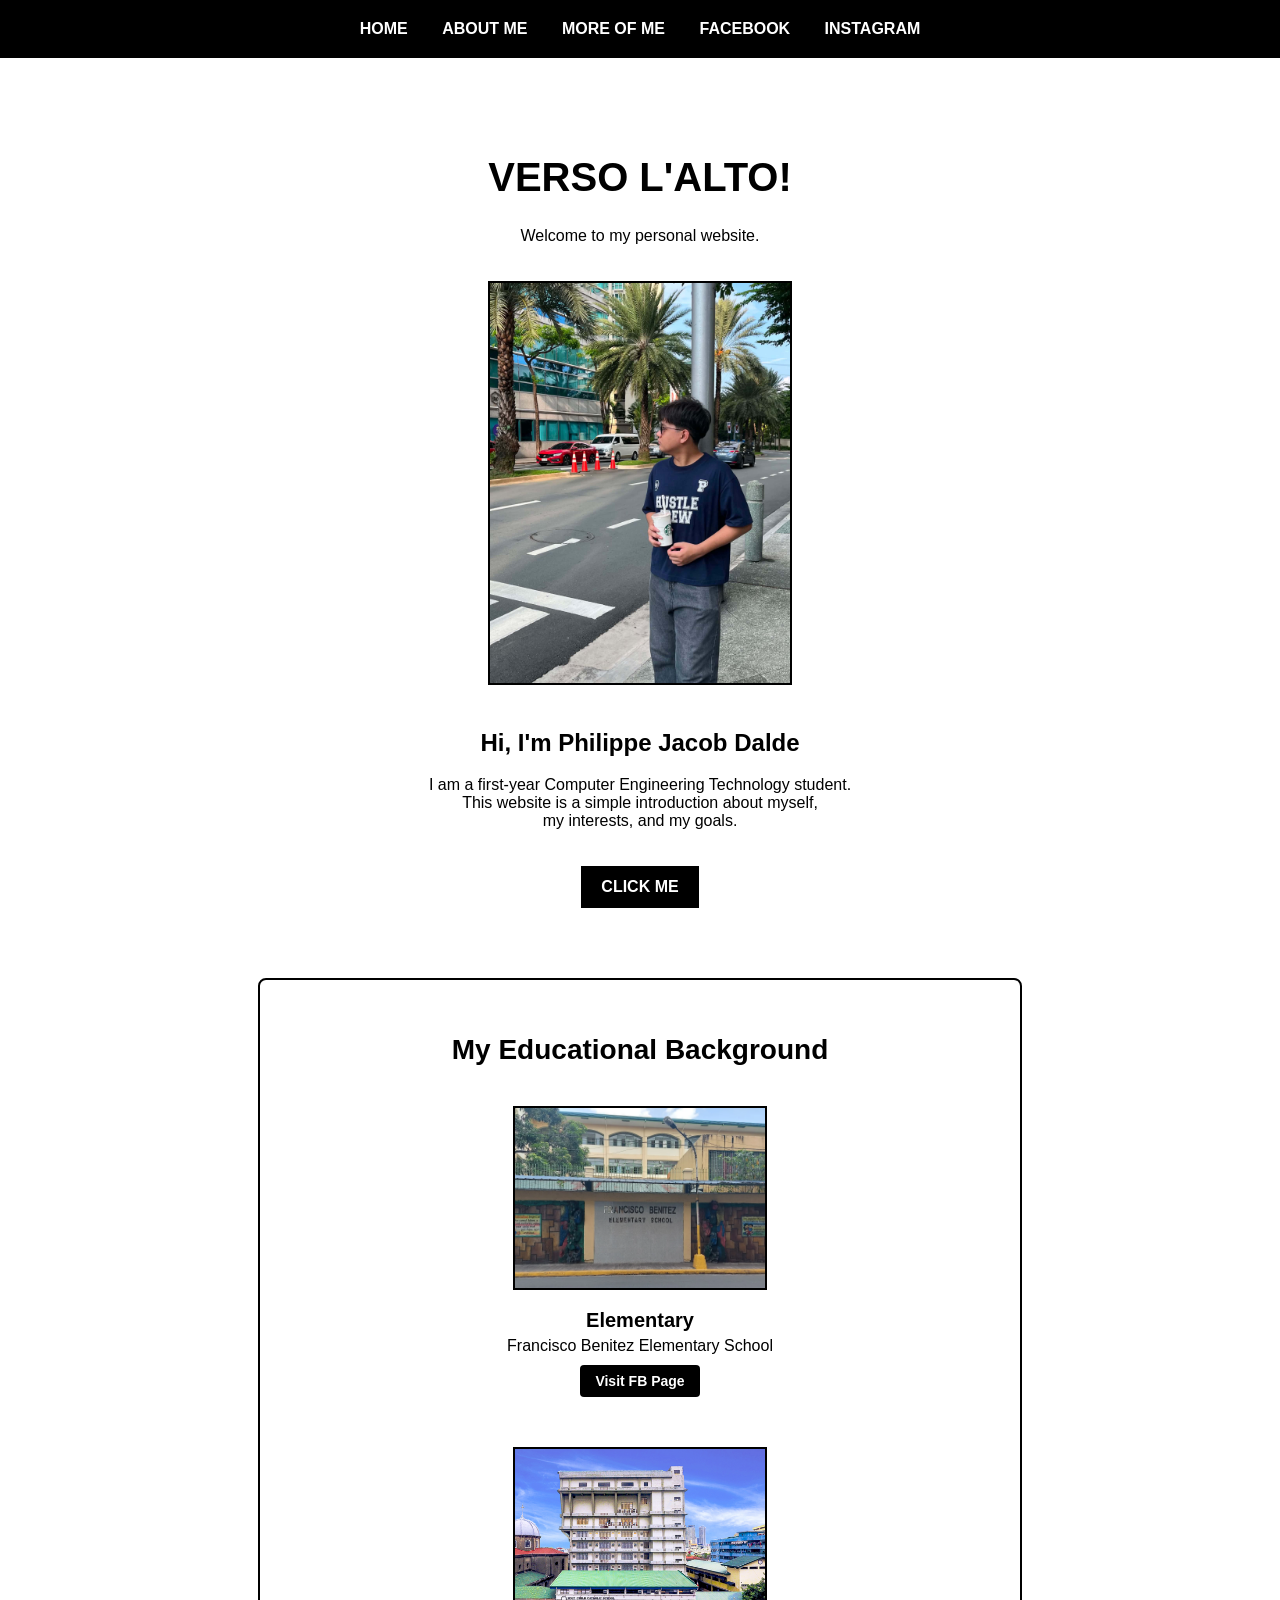
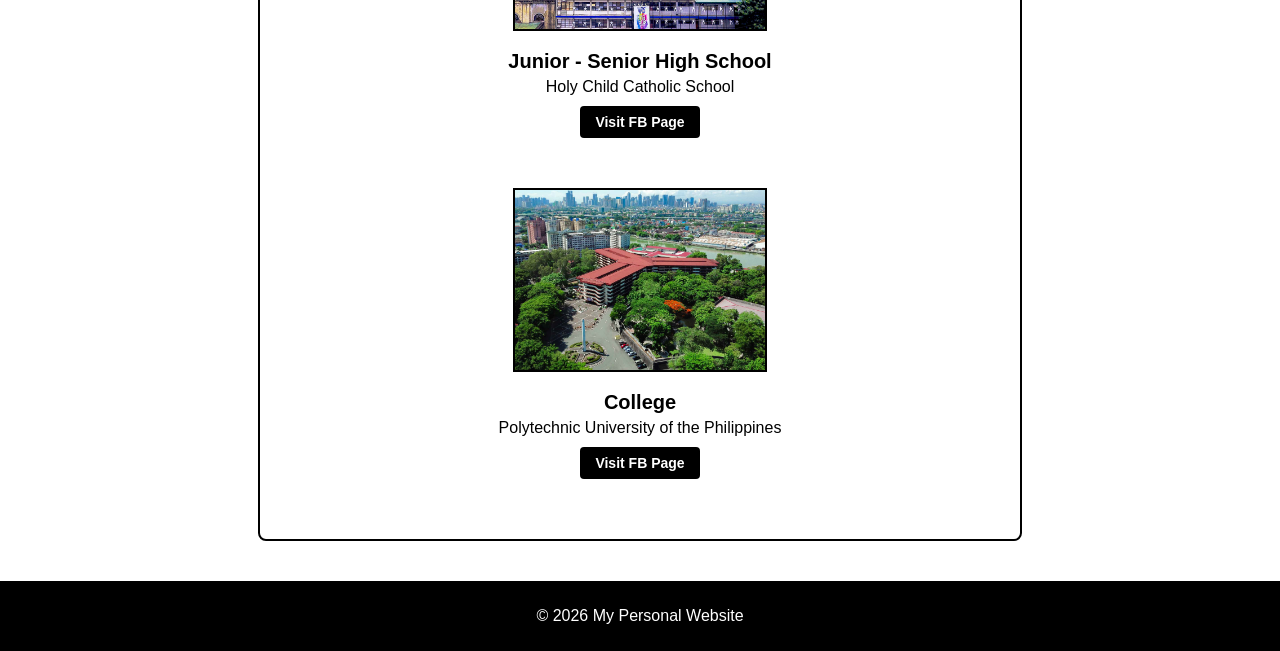
<file: index.html>
<!DOCTYPE html>
<html>
<head>
    <title>My Personal Website</title>
    <link rel="stylesheet" href="style.css">
</head>
<body>

    <video autoplay muted loop playsinline class="bg-video">
        <source src="bgformain.mp4" type="video/mp4">
    </video>

    <div class="navbar">
        <a href="index.html">HOME</a>
        <a href="AboutMe.html">ABOUT ME</a>
        <a href="hobbies.html">MORE OF ME</a>
        <a href="https://facebook.com/pj.sibulandalde" target="_blank">FACEBOOK</a>
        <a href="https://www.instagram.com/j4x.b/" target="_blank">INSTAGRAM</a>
    </div>
    
    <div class="main">
        <h1>VERSO L'ALTO!</h1>
        <p>Welcome to my personal website.</p>
        
        <img src="favpic.jpg" alt="My Picture">
        
        <h2>Hi, I'm Philippe Jacob Dalde</h2>
        <p>
            I am a first-year Computer Engineering Technology student.<br>
            This website is a simple introduction about myself,<br>
            my interests, and my goals.
        </p>
        
        <button class="button" onclick="sayThankYou()">CLICK ME</button>
    </div>

    <div class="school-history">
        <h2>My Educational Background</h2>
        
        <div class="school-item">
            <img src="fbes.jpg" alt="Francisco Benitez Elementary School">
            <h3>Elementary</h3>
            <p>Francisco Benitez Elementary School</p>
            <a class="school-btn" href="https://www.facebook.com/136426beniteztondo" target="_blank">Visit FB Page</a>
        </div>

        <div class="school-item">
            <img src="hccs.jpg" alt="Holy Child Catholic School">
            <h3>Junior - Senior High School</h3>
            <p>Holy Child Catholic School</p>
            <a class="school-btn" href="https://www.facebook.com/hccs1945" target="_blank">Visit FB Page</a>
        </div>

        <div class="school-item">
            <img src="pup.jpg" alt="Polytechnic University of the Philippines">
            <h3>College</h3>
            <p>Polytechnic University of the Philippines</p>
            <a class="school-btn" href="https://www.facebook.com/ThePUPOfficial" target="_blank">Visit FB Page</a>
        </div>
    </div>

    <footer>
        <p>&copy; 2026 My Personal Website</p>
    </footer>

    <script src="script.js"></script>

</body>
</html>
</file>
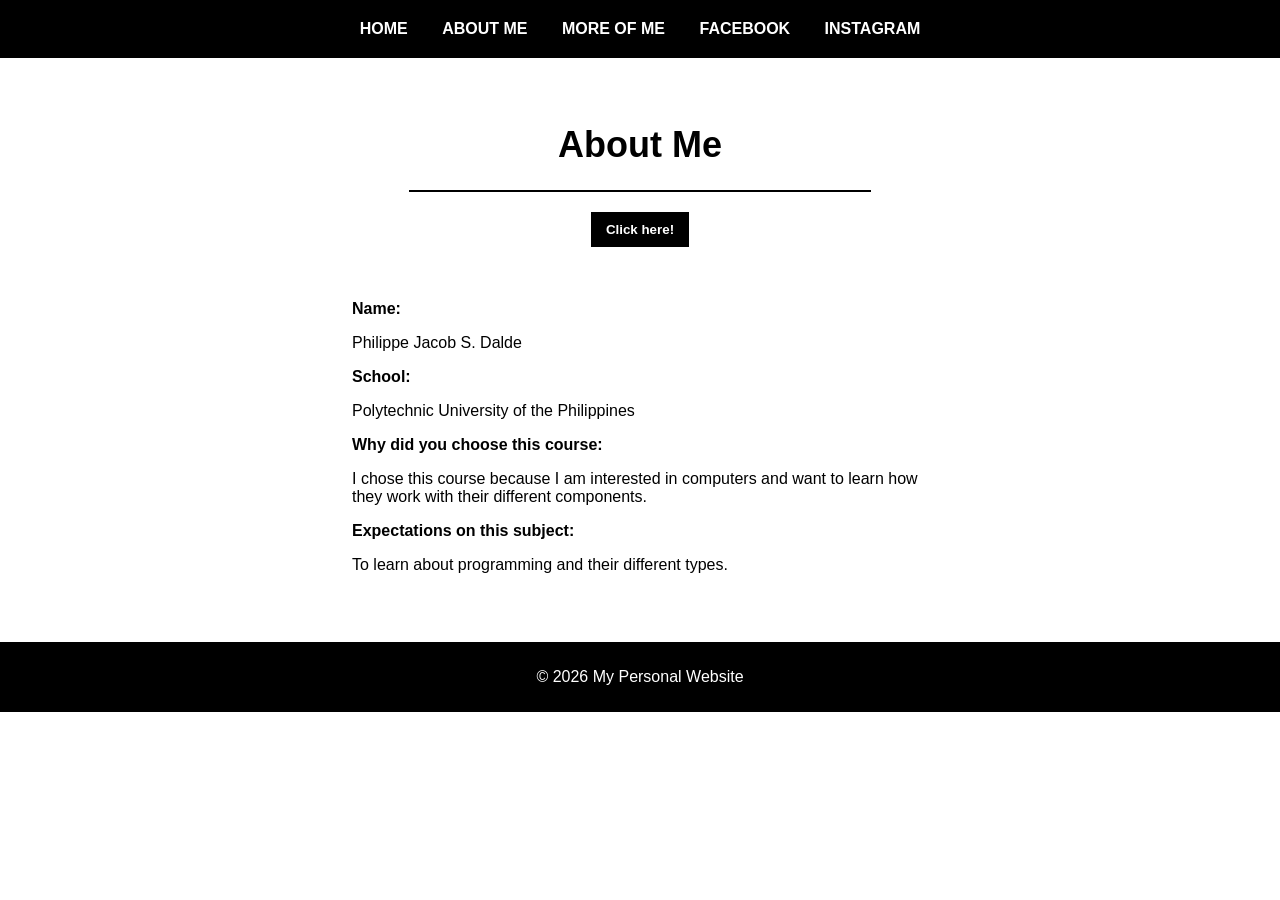
<file: AboutMe.html>
<!DOCTYPE html>
<html>

<head>
    <title>About Me</title>
    <link rel="stylesheet" href="about-style.css">
</head>

<body>

    <div class="navbar">
        <a href="index.html">HOME</a>
        <a href="AboutMe.html">ABOUT ME</a>
        <a href="hobbies.html">MORE OF ME</a>
        <a href="https://facebook.com/pj.sibulandalde" target="_blank">FACEBOOK</a>
        <a href="https://www.instagram.com/j4x.b/" target="_blank">INSTAGRAM</a>
    </div>

    <table align="center" width="600" cellpadding="10" style="margin-top: 30px;">
        <tr>
            <td align="center">
                <h1 align="center">About Me</h1>
                <hr style="margin-bottom: 20px;"> 

                <button class="js-button" onclick="sayHello()">Click here!</button>
            </td>
        </tr>
        <tr>
            <td>
                <p><b>Name:</b></p>
                <p>Philippe Jacob S. Dalde</p>

                <p><b>School:</b></p>
                <p>Polytechnic University of the Philippines</p>

                <p><b>Why did you choose this course:</b></p>
                <p>I chose this course because I am interested in computers and want to learn how they work with their different components.</p>

                <p><b>Expectations on this subject:</b></p>
                <p>To learn about programming and their different types.</p>
            </td>
        </tr>   
    </table>

    <footer>
        <p>&copy; 2026 My Personal Website</p>
    </footer>

    <script src="about-script.js"></script>

</body>

</html>
</file>
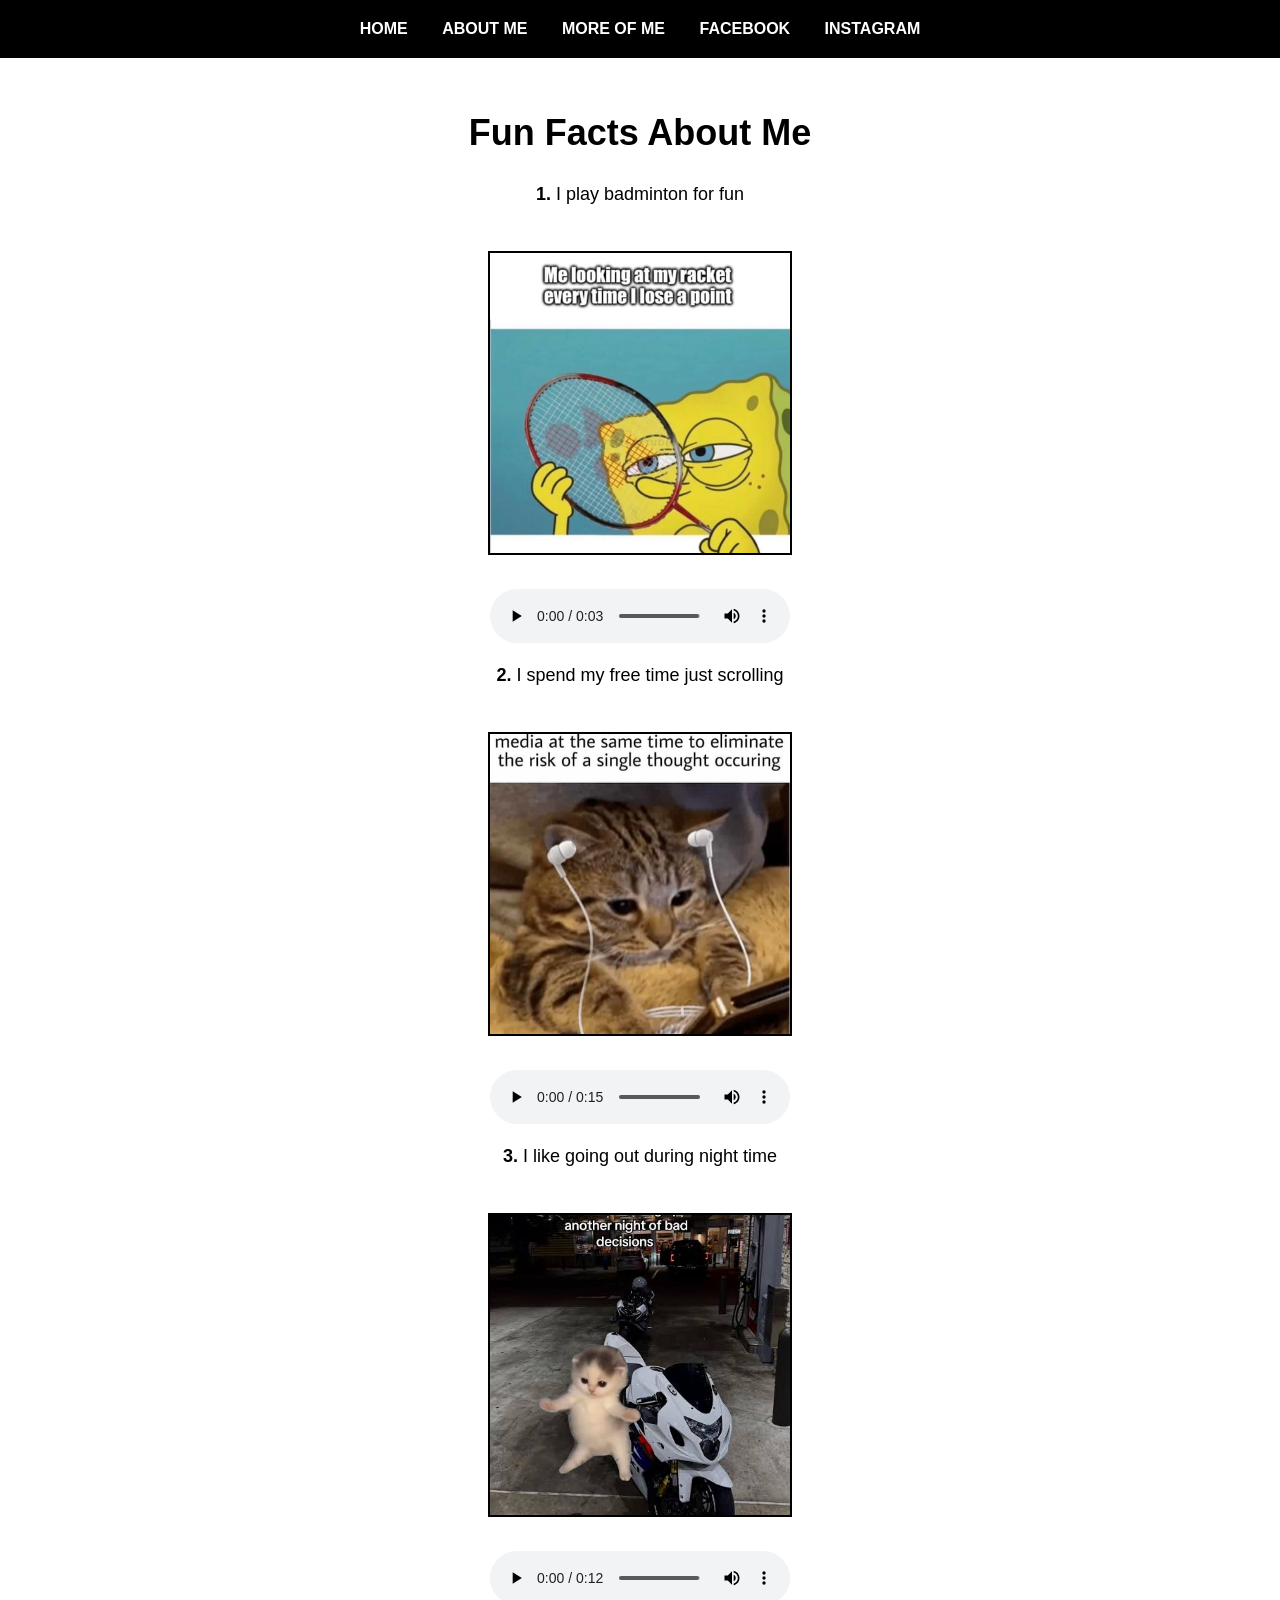
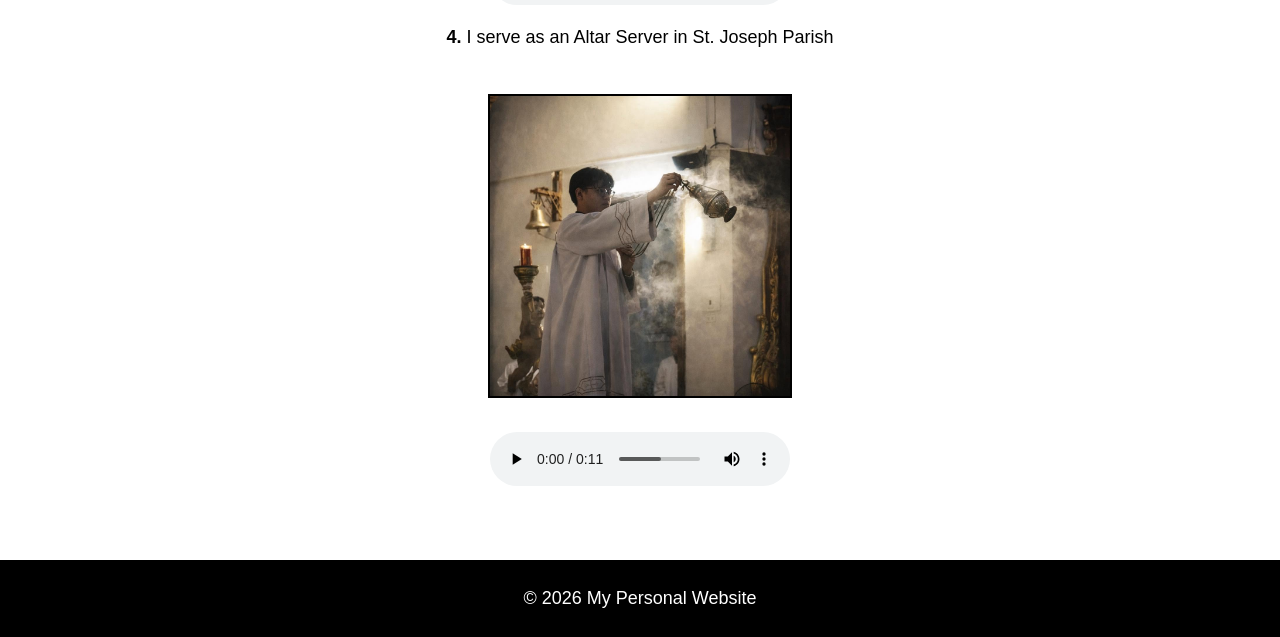
<file: hobbies.html>
<!DOCTYPE html>
<html>
<head> 
    <title>Fun Facts</title>
    <link rel="stylesheet" href="hobbies-style.css">
</head>
<body>
    
    <div class="navbar">
        <a href="index.html">HOME</a>
        <a href="AboutMe.html">ABOUT ME</a>
        <a href="hobbies.html">MORE OF ME</a>
        <a href="https://facebook.com/pj.sibulandalde" target="_blank">FACEBOOK</a>
        <a href="https://www.instagram.com/j4x.b/" target="_blank">INSTAGRAM</a>
    </div>

    <div class="content">
        <h1>Fun Facts About Me</h1>
        
        <p><b>1.</b> I play badminton for fun</p>
        <br>
        <img src="notnimdab.jpg" alt="Badminton">
        <br>
        <audio controls>
            <source src="spongebob-fail.mp3" type="audio/mpeg">
        </audio>
        
        <p><b>2.</b> I spend my free time just scrolling</p>
        <br>
        <img src="drdoom.jpg" alt="Scrolling">
        <br>
        <audio controls>
            <source src="kahoot-lobby-music.mp3" type="audio/mpeg">
        </audio>
        
        <p><b>3.</b> I like going out during night time</p>
        <br>
        <img src="broom.jpg" alt="Night out">
        <br>
        <!-- Audio for Fact 3 -->
        <audio controls>
            <source src="oiia-cat-remix.mp3" type="audio/mpeg">
        </audio>
        
        <p><b>4.</b> I serve as an Altar Server in St. Joseph Parish</p>
        <br>
        <img src="ekoms.jpg" alt="Altar Server">
        <br>
        <!-- Audio for Fact 4 -->
        <audio controls>
            <source src="heavenly-music-gaming-sound-effect-hd-mp3cut.mp3" type="audio/mpeg">
        </audio>
    </div>

    <footer>
        <p>&copy; 2026 My Personal Website</p>
    </footer>

</body>
</html>
</file>
<file: style.css>
body {
    margin: 0;
    font-family: Arial, sans-serif;
    background-color: white; 
    color: black;
}

.bg-video {
    position: fixed;
    top: 0;
    left: 0;
    width: 100vw;
    height: 100vh;
    object-fit: cover;
    z-index: -1;
}

.navbar {
    background-color: black;
    color: white;
    padding: 20px;
    text-align: center;
}
.navbar a {
    color: white;
    text-decoration: none;
    margin: 15px;
    font-weight: bold;
}
.navbar a:hover {
    color: gray;
}

.main {
    text-align: center;
    padding: 40px;
    background-color: rgba(255, 255, 255, 0.85); 
    max-width: 700px;
    margin: 30px auto;
    border-radius: 8px;
}
h1 {
    font-size: 40px;
}
h2 {
    font-size: 24px;
}
p {
    font-size: 16px;
}
img {
    width: 300px;
    height: auto;
    margin: 20px;
    border: 2px solid black;
}

.button {
    background-color: black;
    color: white;
    padding: 12px 20px;
    text-decoration: none;
    display: inline-block;
    margin-top: 20px;
    font-weight: bold;
    border: none;
    cursor: pointer;
    font-size: 16px;
    font-family: Arial, sans-serif;
}
.button:hover {
    background-color: gray;
}

footer {
    background-color: black;
    color: white;
    text-align: center;
    padding: 10px;
    margin-top: 40px;
}
.school-history {
    background-color: rgba(255, 255, 255, 0.9);
    max-width: 700px;
    margin: 30px auto;
    padding: 30px;
    text-align: center;
    border-radius: 8px;
    border: 2px solid black;
}

.school-history h2 {
    font-size: 28px;
    margin-bottom: 20px;
}

.school-item {
    margin-bottom: 30px;
}

.school-item img {
    width: 250px;
    height: 180px;
    object-fit: cover;
    border: 2px solid black;
    margin-bottom: 10px;
}

.school-item h3 {
    font-size: 20px;
    margin: 5px 0;
}

.school-item p {
    font-size: 16px;
    margin: 0;
}
.school-btn {
    background-color: black;
    color: white;
    padding: 8px 15px;
    text-decoration: none;
    display: inline-block;
    margin-top: 10px;
    font-size: 14px;
    font-weight: bold;
    border-radius: 4px;
}
.school-btn:hover {
    background-color: gray;
}
</file>
<file: about-style.css>
body {
    margin: 0;
    font-family: Arial, sans-serif;
    background-color: white;
    color: black;
}

.navbar {
    background-color: black;
    color: white;
    padding: 20px;
    text-align: center;
}
.navbar a {
    color: white;
    text-decoration: none;
    margin: 15px;
    font-weight: bold;
}
.navbar a:hover {
    color: gray;
}

h1 {
    font-size: 36px;
}
hr {
    border: 1px solid black;
    width: 80%;
}

.js-button {
    background-color: black;
    color: white;
    padding: 10px 15px;
    border: none;
    font-weight: bold;
    cursor: pointer;
    margin-bottom: 15px;
}
.js-button:hover {
    background-color: gray;
}

footer {
    background-color: black;
    color: white;
    text-align: center;
    padding: 10px;
    margin-top: 40px;
}
</file>
<file: hobbies-style.css>
body { 
    font-family: Arial, sans-serif; 
    margin: 0; 
    text-align: center; 
    background-color: white;
    color: black;
}

.navbar { 
    background-color: black; 
    color: white; 
    padding: 20px; 
}
.navbar a { 
    color: white; 
    text-decoration: none; 
    margin: 15px; 
    font-weight: bold; 
}
.navbar a:hover {
    color: gray;
}

.content { 
    padding: 30px; 
}
h1 {
    font-size: 36px;
    margin-bottom: 30px;
}
p {
    font-size: 18px;
}
img { 
    width: 300px; 
    height: 300px; 
    object-fit: cover;
    margin: 10px 10px 30px 10px; 
    border: 2px solid black;
}

footer {
    background-color: black;
    color: white;
    text-align: center;
    padding: 10px;
    margin-top: 40px;
}
</file>
